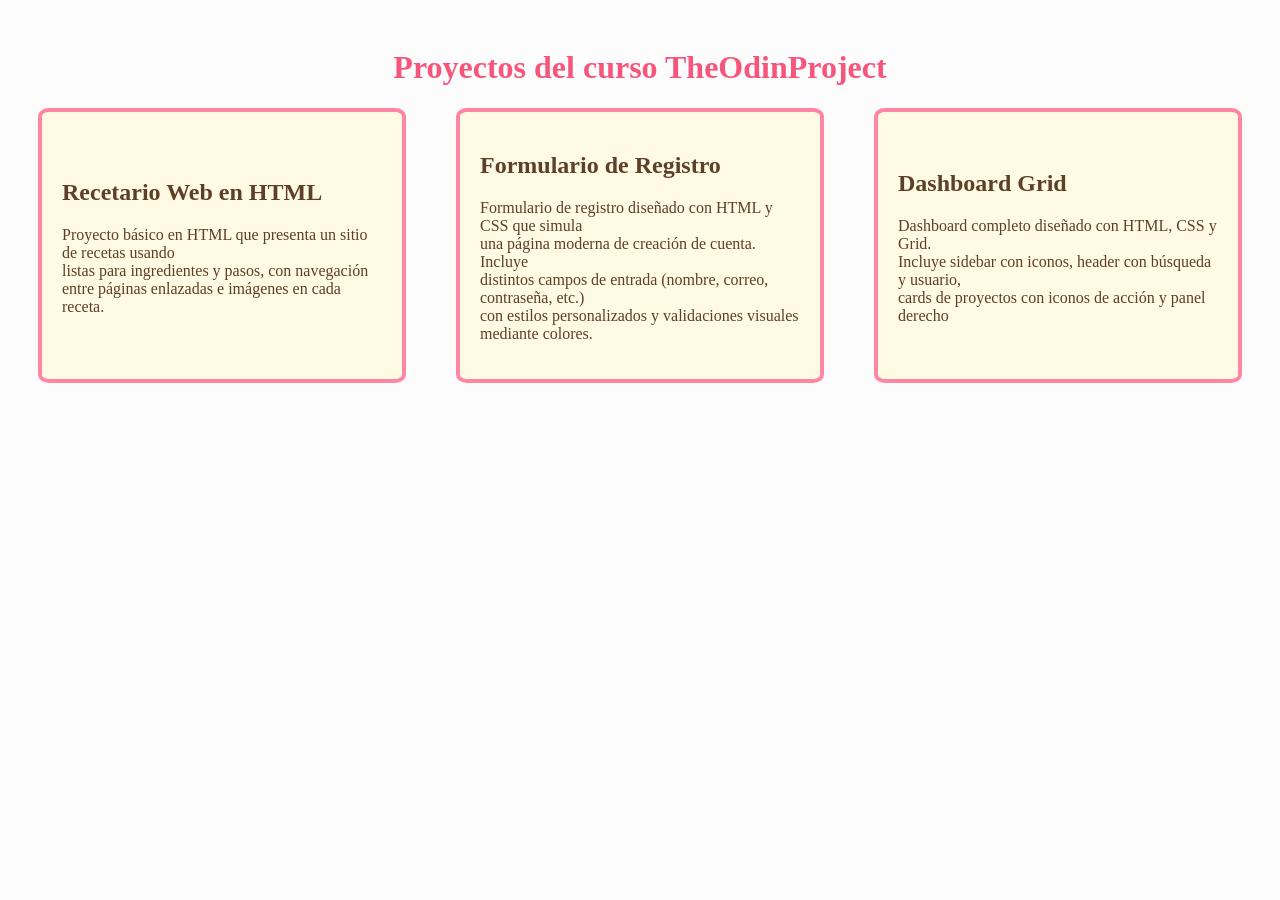
<file: index.html>
<!DOCTYPE html>
<html lang="en">
<head>
    <meta charset="UTF-8">
    <meta name="viewport" content="width=device-width, initial-scale=1.0">
    <title>Proyectos</title>
    <link rel="stylesheet" href="index.css">
</head>
<body>
    <h1>Proyectos del curso TheOdinProject</h1>
    <div class="container">
        <div class="card">
            <a href="odin-recipes/index.html">
            <div class="odinrecipes">
                <h2>Recetario Web en HTML</h2>
                <p>Proyecto básico en HTML que presenta un sitio de recetas usando <br>listas para ingredientes y pasos, con navegación <br>entre páginas enlazadas e imágenes en cada receta.</p>
            </div>
            </a>
        </div>

        <div class="card">
            <a href="form/index.html">
            <div class="projectform">
                <h2>Formulario de Registro</h2>
                <p>Formulario de registro diseñado con HTML y CSS que simula <br>una página moderna de creación de cuenta. Incluye <br>distintos campos de entrada (nombre, correo, contraseña, etc.) <br>con estilos personalizados y validaciones visuales mediante colores.</p>
            </div>
            </a>
        </div>

        <div class="card">
            <a href="admindashboard/index.html">
            <div class="projectdashboard">
                <h2>Dashboard Grid</h2>
                <p>Dashboard completo diseñado con HTML, CSS y Grid. <br>Incluye sidebar con iconos, header con búsqueda y usuario, <br>cards de proyectos con iconos de acción y panel derecho</p>
            </div>
            </a>
        </div>
    </div>
</body>
</html>
</file>
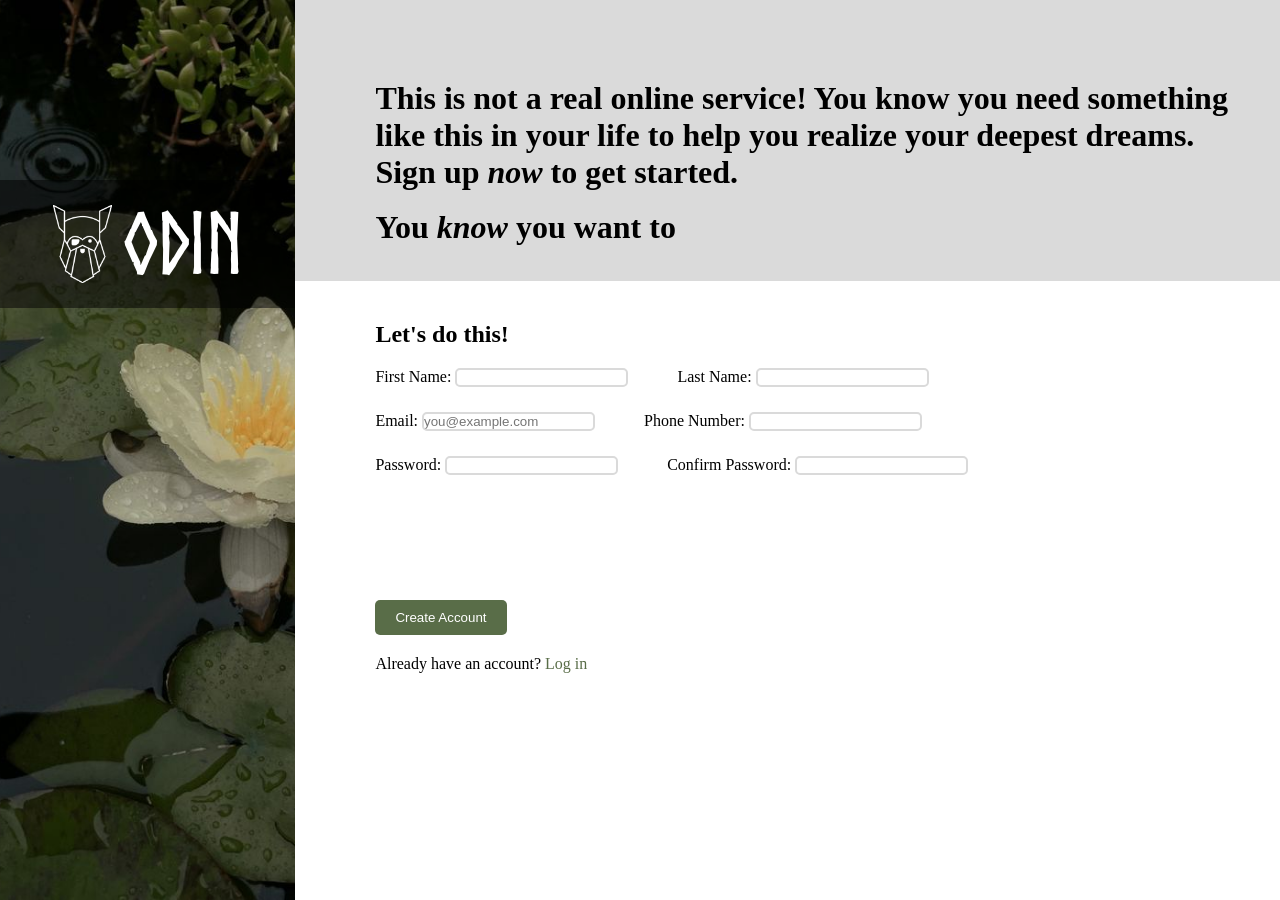
<file: form/index.html>
<!DOCTYPE html>
<html lang="en">
<head>
    <meta charset="UTF-8">
    <meta name="viewport" content="width=device-width, initial-scale=1.0">
    <title>Form</title>
    <link rel="stylesheet" href="css/index.css">
</head>
<body>
    <div class="container">
        <div class="izquierda">
            <img src="resources/lilybackground.jpg" alt="" class="fondo">
            <div class="logo-overlay">
                <img src="resources/logo.png" alt="Odin logo">
                <h1>ODIN</h1>
            </div>
        </div>

        <div class="derecha">
            <div class="form-header">
                <h1>This is not a real online service! You know you need something<br>like this in your life to help you realize your deepest dreams.<br>
                Sign up <i>now</i> to get started.</h1>
                <br>
                <h1>You <i>know</i> you want to</h1>
            </div>
            <form action="#" method="GET">
                <h2>Let's do this!</h2>
                <div>
                        <label for="first_name">First Name:</label>
                        <input type="text" id="first_name">
                        <label for="last_name">Last Name:</label>
                        <input type="text" id="last_name">
                    <br>
                        <label for="user_email">Email:</label>
                        <input type="email" id="user_email" name="email" placeholder="you@example.com">
                        <label for="phone_number">Phone Number:</label>
                        <input type="tel" id="phone_number" name="phone_number">
                    <br>
                        <label for="user_password">Password:</label>
                        <input type="password" id="user_password" name="password">
                        <label for="confirm_password">Confirm Password:</label>
                        <input type="password" id="confirm_password" name="password">
                </div>
                <button type="submit">Create Account</button>
                <p>Already have an account? <span>Log in</span></p>
            </form>
        </div>
    </div>
</body>
</html>
</file>
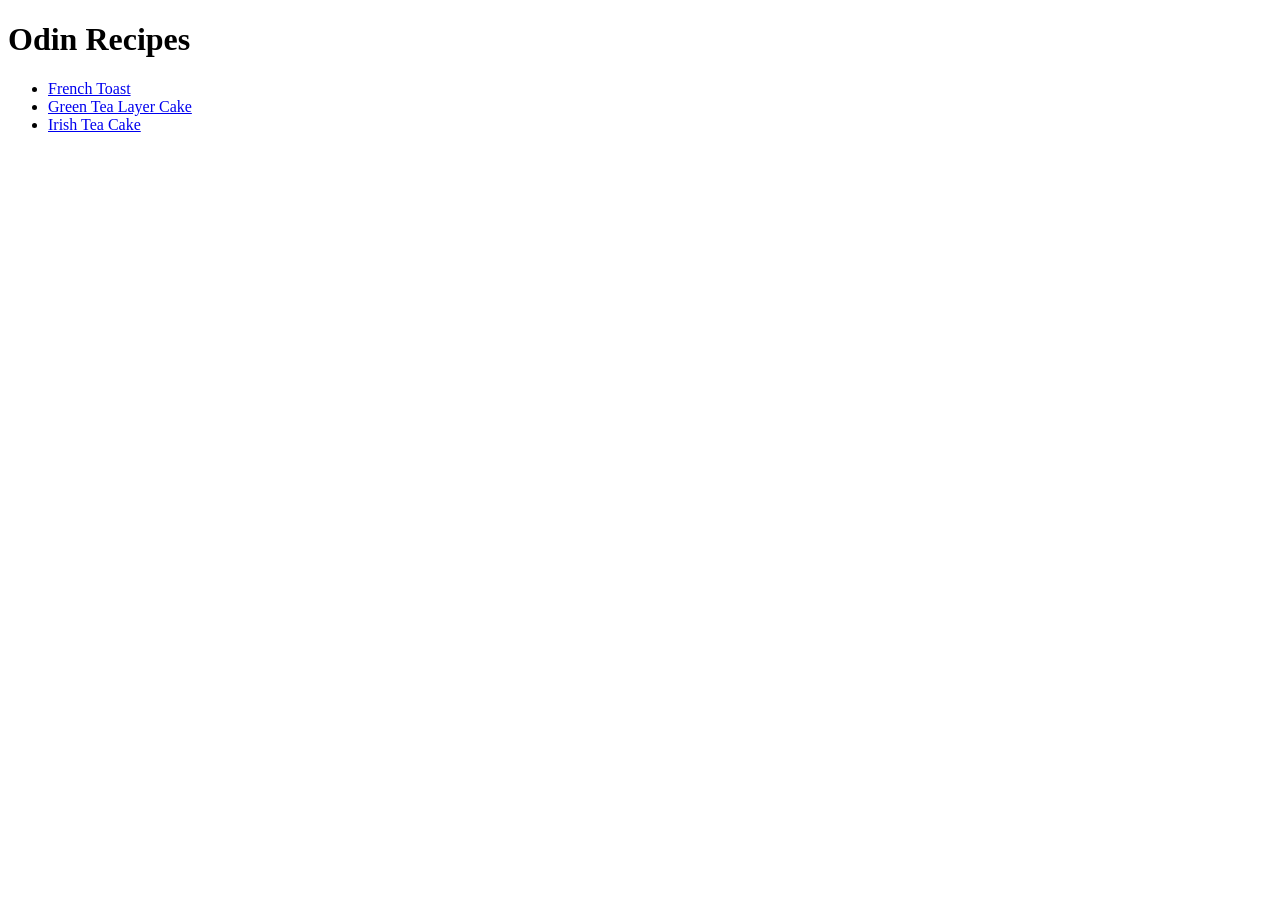
<file: odin-recipes/index.html>
<!DOCTYPE html>
<html lang="en">
<head>
    <meta charset="UTF-8">
    <meta name="viewport" content="width=device-width, initial-scale=1.0">
    <title>Odin-recipes</title>
</head>
<body>
    <h1>Odin Recipes</h1>
    <ul>
        <li><a href="recipes/french-toast.html">French Toast</a></li>
        <li><a href="recipes/tea-cake.html">Green Tea Layer Cake</a></li>
        <li><a href="recipes/irish-cake.html">Irish Tea Cake</a></li>
    </ul>
</body>
</html>
</file>
<file: index.css>
body {
    background-color: #fcfcfc;
    padding: 20px 30px;
}

h1 {
    color: #f7567c;
    text-align: center;
}

.container {
    display: grid;
    grid-template-columns: repeat(3, 1fr);
    gap: 50px;
}

.card {
    background-color: #fffae3;
    border-radius: 3%;
    border: 4px solid #ff85a2;
    height: auto;
    display: flex;
    justify-content: center;
    align-items: center;
    padding: 20px;
}

.card a {
    text-decoration: none;
    color: #5e3f27;
}
</file>
<file: form/css/index.css>
@font-face {
    font-family: 'Norse';
    src: url('../resources/Norse.otf') format('opentype');
}

* {
    margin: 0;
    padding: 0;
}

.container {
    display: flex;
    height: 100vh;
}

.izquierda {
    flex: 0.3;
    position: relative;
    font-family: 'Norse',sans-serif;
}

.izquierda img {
    width: 100%;
    height: 100%;
    object-fit: cover;
    display: block;
}

.logo-overlay {
    position: absolute;
    top: 20%;
    width: 100%;
    background-color: rgba(0, 0, 0, 0.5);
    color: white;
    display: flex;
    align-items: center;
    justify-content: center;
    gap: 10px;
    padding: 20px 0;
}

.logo-overlay img {
    height: 20%;
    width: 20%;
}

.logo-overlay h1 {
    font-size: 80px;
}

.derecha {
    flex: 1;
    display: flex;
    flex-direction: column;
}

.form-header {
    background-color: #dadada;
    width: 100%;
    box-sizing: border-box;
    padding: 80px 30px 35px 80px;
    display: block;
}

form {
    margin-top: 40px;
    padding-left: 80px;
}

form h2{
    margin-bottom: 20px;
}

form input{
    margin-right: 45px;
    margin-bottom: 25px;
    border-radius: 5px;
    border: 2px solid #dadada;
}

input:user-invalid {
    border-color: red;
}

input:user-valid {
    border-color: rgb(72, 230, 72);
}

input:focus {
    outline: none;
    border: 2px solid #2f80ed;
}

button {
    background-color: #596D48;
    color: white;
    padding: 10px 20px;
    border: none;
    border-radius: 5px;
    margin-top: 100px;
    margin-bottom: 20px;
}

span {
    color: #596D48;
}
</file>
